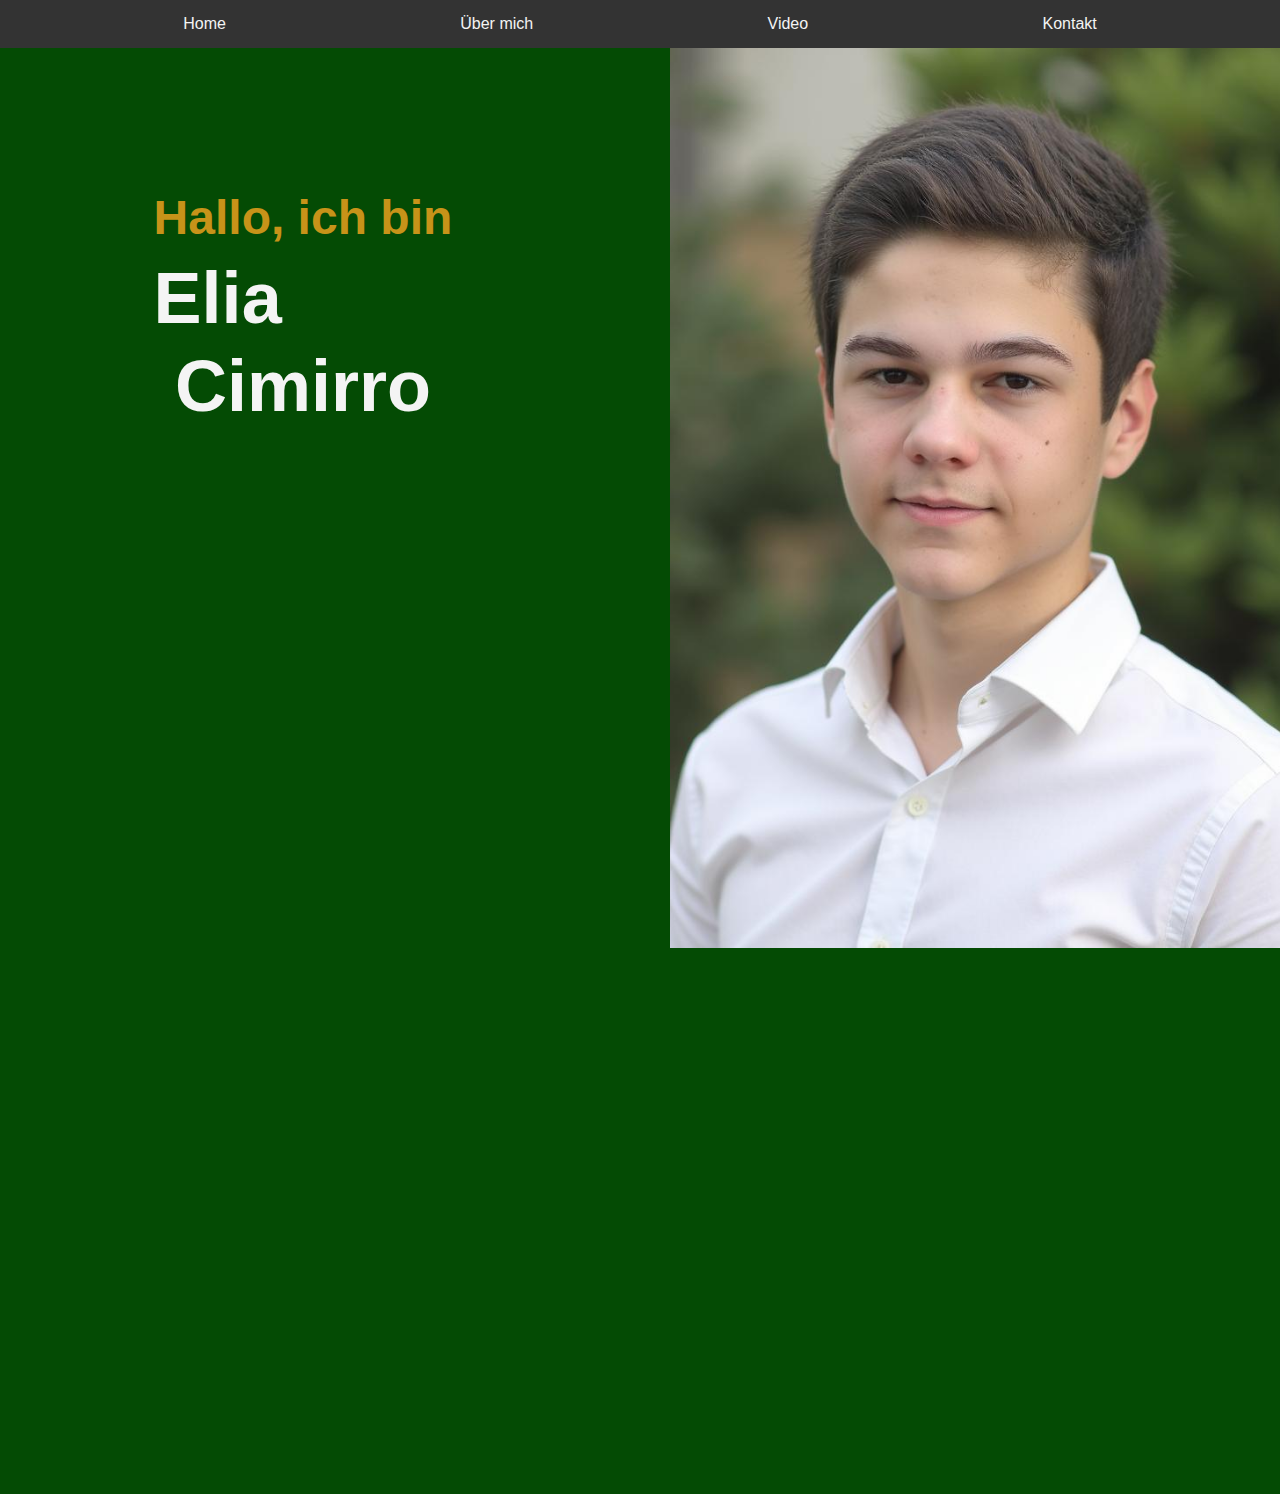
<file: index.html>
<!DOCTYPE html>
<html lang="de">
<head>
  <meta charset="UTF-8">
  <meta name="viewport" content="width=device-width, initial-scale=1.0">
  <link rel="stylesheet" type="text/css" href="style.css">
  <title>Elia Cimirro</title>
<body class="stand">
  <script>
  fetch("navbar.html")
    .then(res => res.text())
    .then(data => document.getElementById("nav").innerHTML = data);
  </script>
  <div id="nav"></div>
  <section id="about" class="about-section">
    <div class="textbox">
      <h2>Hallo, ich bin</h2>
      <h1 id="name">Elia</h1>
      <h1 id="surname">Cimirro</h1>
    </div>
    <div class="picture">
      <img src="indeximg.jpg" alt="Profilbild Elia Cimirro">
    </div>
  </section>
</body>
</html>
</file>
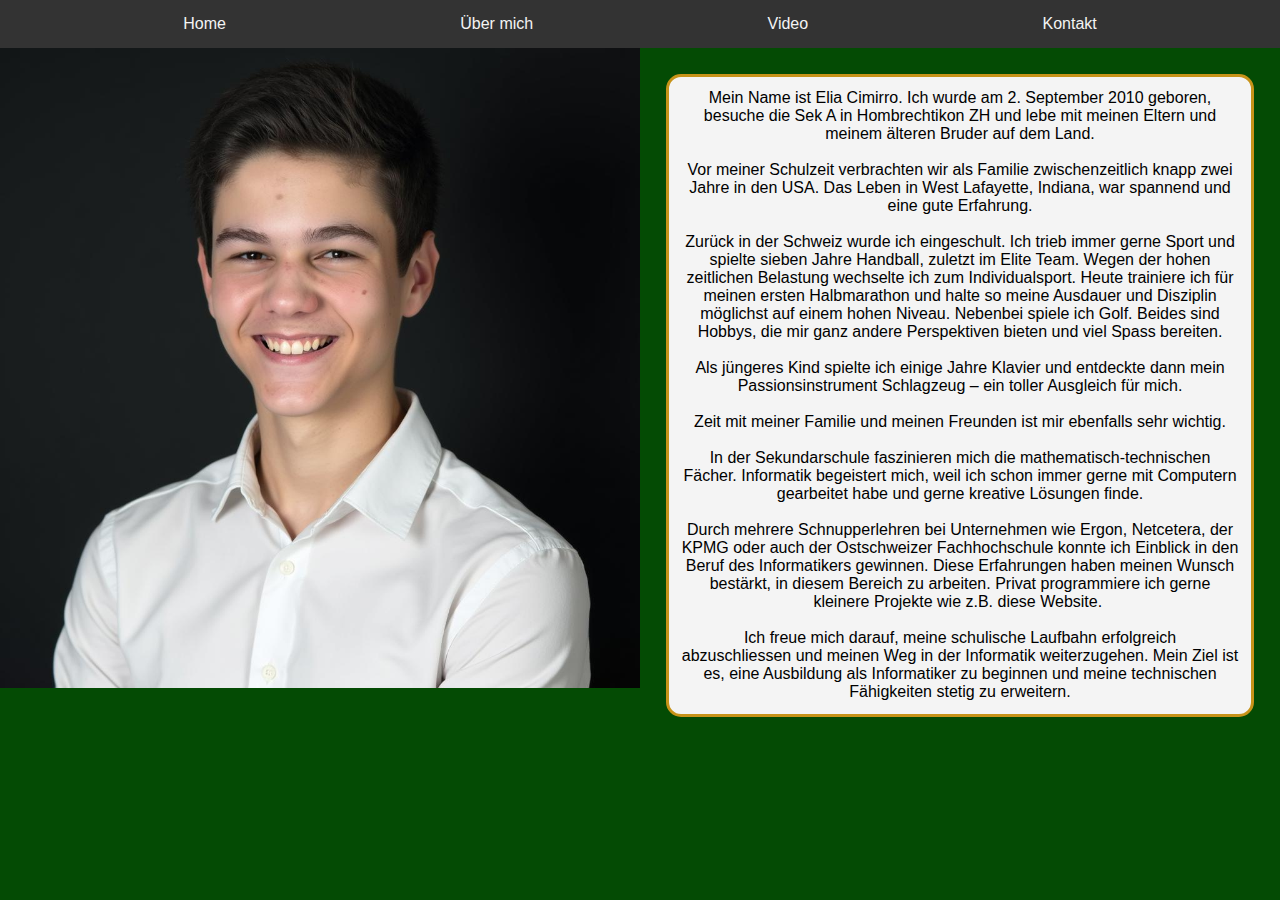
<file: aboutme.html>
<!DOCTYPE html>
<html lang="de">
<head>
  <meta charset="UTF-8">
  <meta name="viewport" content="width=device-width, initial-scale=1.0">
  <link rel="stylesheet" type="text/css" href="style.css">
  <title>Elia Cimirro</title>
<body>
  <script>
  fetch("navbar.html")
    .then(res => res.text())
    .then(data => document.getElementById("nav").innerHTML = data);
  </script>
  <div id="nav"></div>
  <section id="about" class="about-section">
    <div class = aboutmeimg>
      <img src="aboutmeimg.jpg" alt="Profilbild Elia Cimirro">
    </div>
    <div class="textabout">
      <p>
        Mein Name ist Elia Cimirro. Ich wurde am 2. September 2010 geboren, besuche die Sek A in Hombrechtikon ZH und lebe mit meinen Eltern und meinem älteren Bruder auf dem Land.
        <br>
        <br>
        Vor meiner Schulzeit verbrachten wir als Familie zwischenzeitlich knapp zwei Jahre in den USA. Das Leben in West Lafayette, Indiana, war spannend und eine gute Erfahrung.
        <br>
        <br>
        Zurück in der Schweiz wurde ich eingeschult. Ich trieb immer gerne Sport und spielte sieben Jahre Handball, zuletzt im Elite Team. Wegen der hohen zeitlichen Belastung wechselte ich zum Individualsport. Heute trainiere ich für meinen ersten Halbmarathon und halte so meine Ausdauer und Disziplin möglichst auf einem hohen Niveau. Nebenbei spiele ich Golf. Beides sind Hobbys, die mir ganz andere Perspektiven bieten und viel Spass bereiten.
        <br>
        <br>
        Als jüngeres Kind spielte ich einige Jahre Klavier und entdeckte dann mein Passionsinstrument Schlagzeug – ein toller Ausgleich für mich.
        <br>
        <br>
        Zeit mit meiner Familie und meinen Freunden ist mir ebenfalls sehr wichtig.
        <br>
        <br>
        In der Sekundarschule faszinieren mich die mathematisch-technischen Fächer. Informatik begeistert mich, weil ich schon immer gerne mit Computern gearbeitet habe und gerne kreative Lösungen finde.
        <br>
        <br>
        Durch mehrere Schnupperlehren bei Unternehmen wie Ergon, Netcetera, der KPMG oder auch der Ostschweizer Fachhochschule konnte ich Einblick in den Beruf des Informatikers gewinnen. Diese Erfahrungen haben meinen Wunsch bestärkt, in diesem Bereich zu arbeiten. Privat programmiere ich gerne kleinere Projekte wie z.B. diese Website. 
        <br>
        <br>
        Ich freue mich darauf, meine schulische Laufbahn erfolgreich abzuschliessen und meinen Weg in der Informatik weiterzugehen. Mein Ziel ist es, eine Ausbildung als Informatiker zu beginnen und meine technischen Fähigkeiten stetig zu erweitern.
    </div>
  </section>
</body>
</html>
</file>
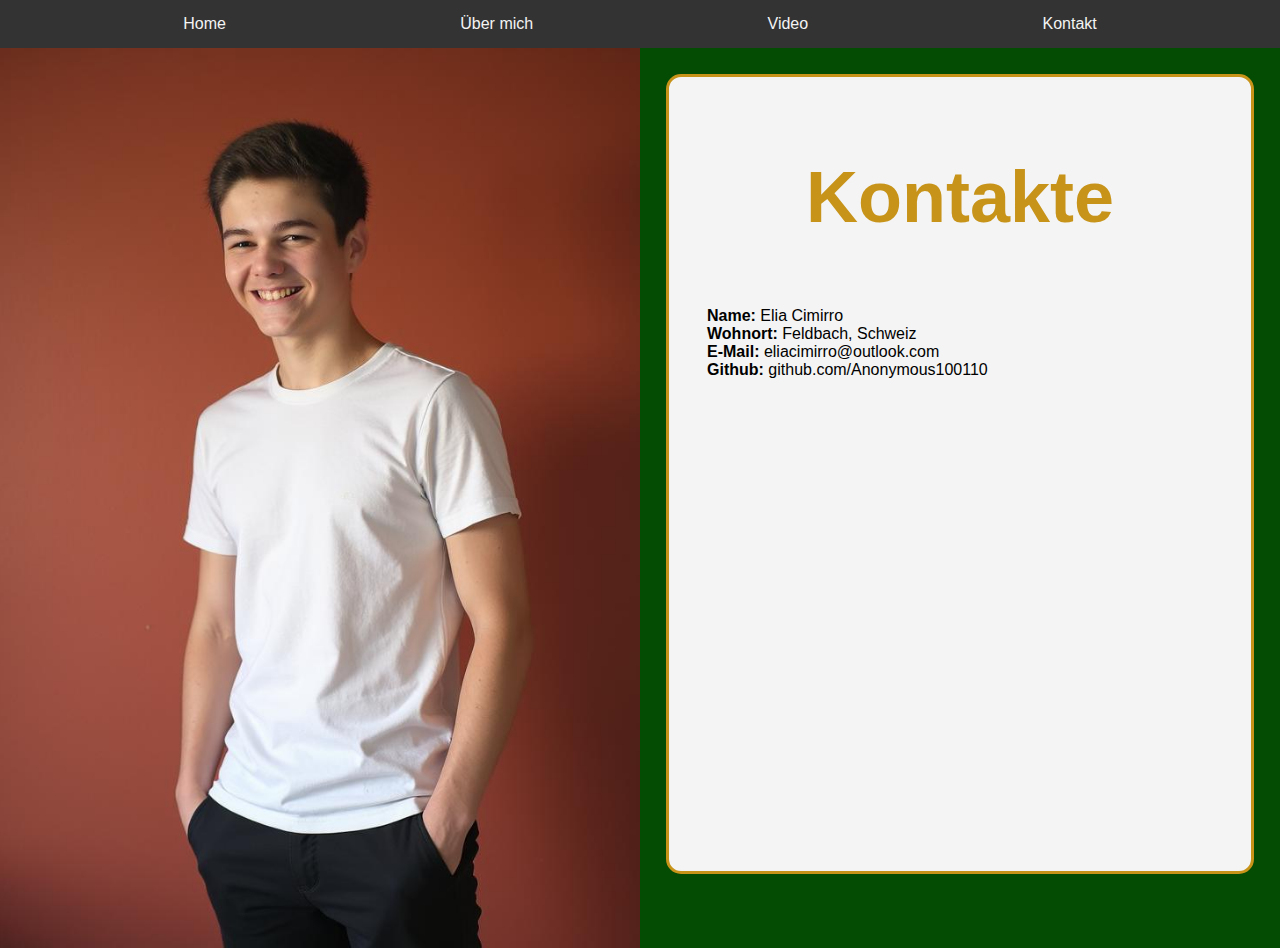
<file: kontakt.html>
<!DOCTYPE html>
<html lang="de">
<head>
  <meta charset="UTF-8">
  <meta name="viewport" content="width=device-width, initial-scale=1.0">
  <link rel="stylesheet" type="text/css" href="style.css">
  <title>Elia Cimirro</title>
<body class="stand">
  <script>
  fetch("navbar.html")
    .then(res => res.text())
    .then(data => document.getElementById("nav").innerHTML = data);
  </script>
  <div id="nav"></div>
  <section id="about" class="about-section">
    <div class="picture">
      <img src="kontaktimg.jpg" alt="Profilbild Elia Cimirro">
    </div>
    <div class="contact-info">
      <h1 id="contacth1">Kontakte</h1>
      <div class ="info-contact-text">
        <p><strong>Name:</strong> Elia Cimirro</p>
        <p><strong>Wohnort:</strong> Feldbach, Schweiz</p>
        <p><strong>E-Mail:</strong> eliacimirro@outlook.com</p>
        <p><strong>Github:</strong> github.com/Anonymous100110</p>
      </div>
    </div>
  </section>
</body>
</html>
</file>
<file: style.css>
body{
    margin: 0%;
    font-family: Arial, Helvetica, sans-serif;
    background-color: var(--color6);
}

.stand{
    overflow-y: hidden;
    overflow-x: hidden;
}

.fullwith{
    width: 100vw;
}

.textbox{
    padding: 8% 17% 5% 12%;
    height: 100vw;
    width: 25vw;
}

.textbox h2{
    color: var(--color5);
    white-space: nowrap;
    font-size: 48px; 
    margin-bottom: 0;
}

.textbox h1{
    color: var(--color1);
    font-size: 72px;
    font-weight: bold;
}

#name{
    margin-top: 12px;
    margin-bottom: 6px;
}

#surname{
    margin-top: 6px;
    text-align: center;
}

.picture img{
    z-index: 1000;
    height: 100vh;
    width: 50vw;
    position: relative;
    object-fit: cover;
    display: block;
    object-position: center;
}

.aboutmeimg img{
    width: 50vw;
}

.textabout{
    width: 85%;
    height: 90%;
    padding: 1vw;
    margin: 2vw;
    text-align: center;
    border-radius: 15px;
    border-width: 3px;
    border-style: solid;
    border-color: var(--color5);
    background-color: var(--color1);
}

.about-section{
    font-family: Arial, Helvetica, sans-serif;
    display: flex;
    align-items: flex-start;
    justify-content: space-between;
}

.video-container {
  position: relative;
  top: 0;
  width: 100vw;
  height: calc(100vh - 48px); 
  overflow: hidden;
}

.video-container video {
  width: 100%;
  height: 100%;
  object-fit: cover;
}

.contact-info{
    width: calc(50vw - 10vw - 6px);
    height: calc(100vh - 10vw - 48px - 6px);
    margin: 2vw;
    padding: 3vw;
    background-color: var(--color1);
    border-radius: 15px;
    border-width: 3px;
    border-style: solid;
    border-color: var(--color5);
}

#contacth1{
    margin: 2vw;
    padding: 15px;
    font-size: 72px;
    color: var(--color5);
    text-align: center;
}

.info-contact-text{
    margin-top: 6vh;
}

p{
    margin: 0;
}

@media (max-width: 750px){
    body{
        overflow-y: visible;
    }
    #about{
        flex-direction: column;
        flex-wrap: nowrap;
        width: 100vw;
    }
    .textbox{
        padding: 8% 20% 5% 15%;
        width: 65vw;
        height: 80vh;
    }
    .picture{
        order: 2;
        width: 100%;
    }
    .picture img {
        width: 100vw;
    }
    #surname{
        text-align: right;
    }
    .textbox h2{
        width: 60vw;
    }
    .textbox h1{
        width: 60vw;
    }
}
</file>
